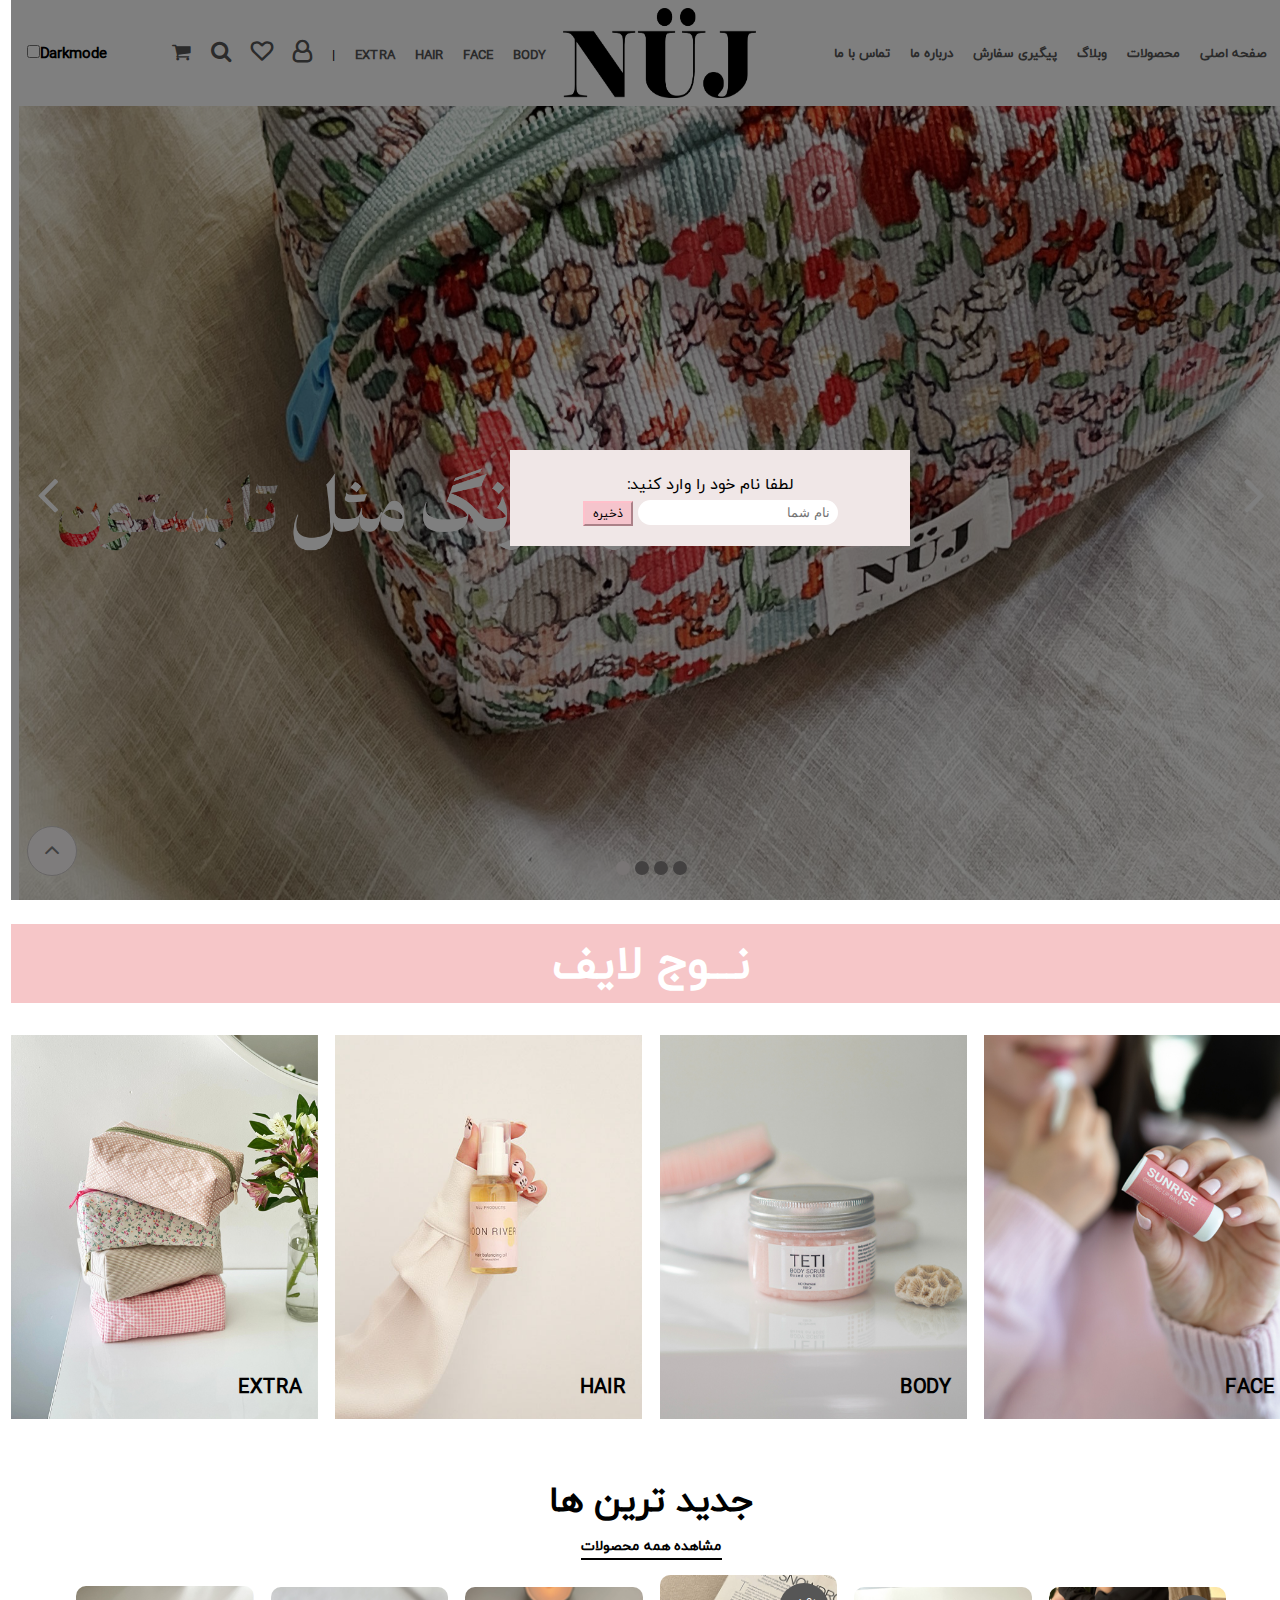
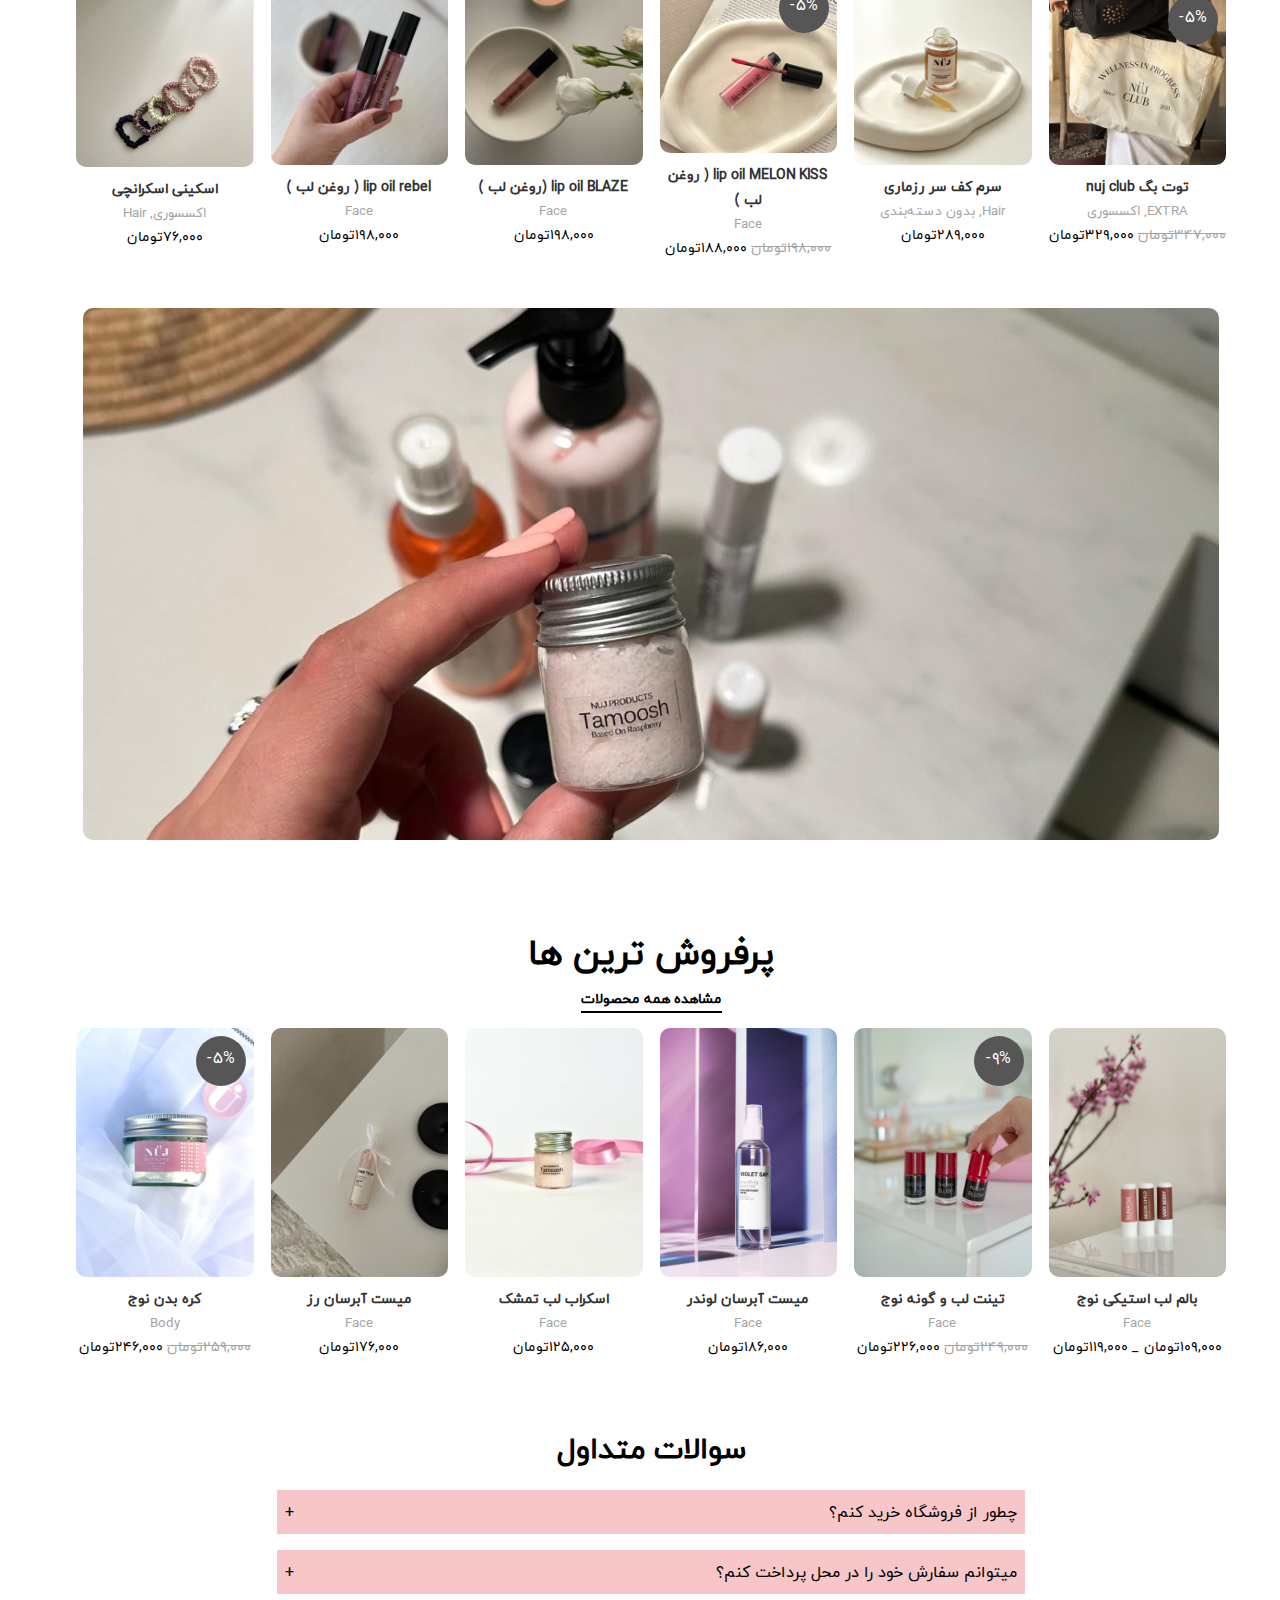
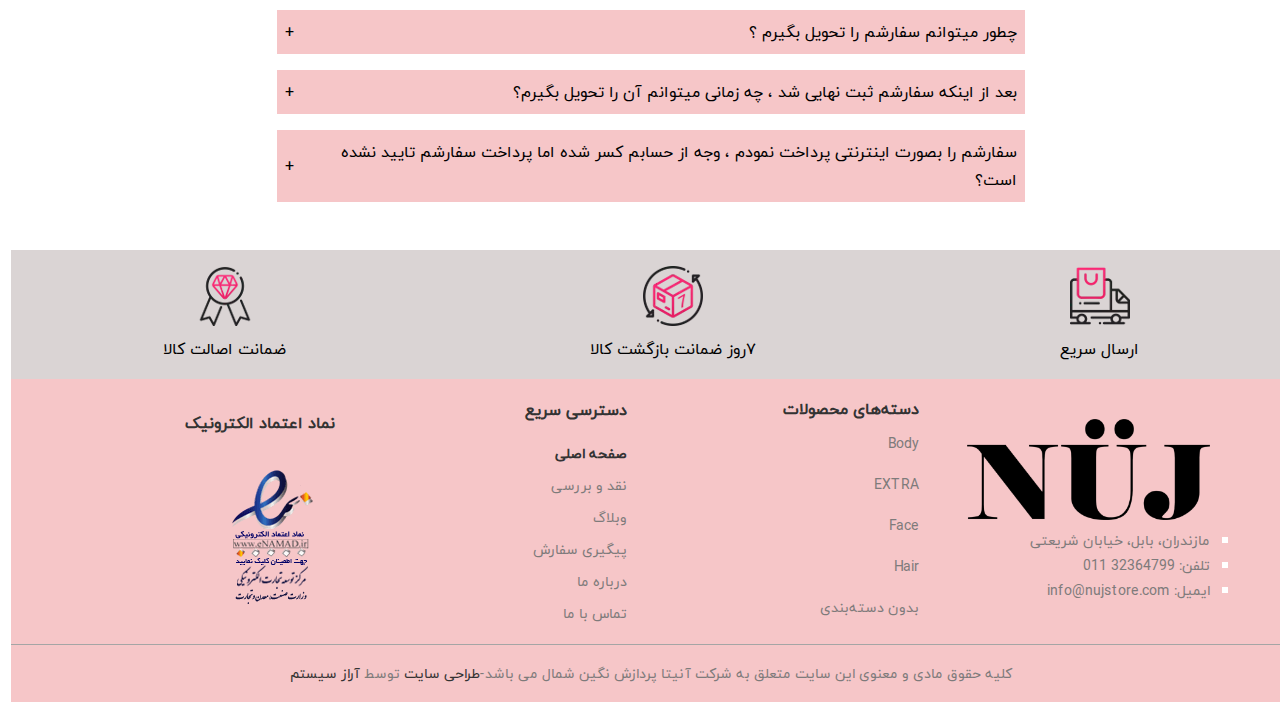
<file: index.html>
<!DOCTYPE html>
<html lang="fa">
<head>
    <meta charset="UTF-8">
    <meta author="Faeze Firoozi">
    <meta http-equiv="X-UA-Compatible" content="IE=edge">
    <meta name="viewport" content="width=device-width, initial-scale=1.0">
    <title>nujstore project</title>
    <link rel="stylesheet" href="https://cdnjs.cloudflare.com/ajax/libs/font-awesome/4.7.0/css/font-awesome.min.css">
    <link rel="stylesheet" href="css/style.css">
</head>
<body>
    <div class="container">
        <!-- header -->
      <header>
        <div class="menu" id="#top">
            <nav>
                <ul>
                    <li><a href="#">صفحه اصلی</a></li>
                    <li><a href="search.html" target="_blank">محصولات</a></li>
                    <li><a href="#">وبلاگ</a></li>
                    <li><a href="#">پیگیری سفارش</a></li>
                    <li><a href="#">درباره ما</a></li>
                    <li><a href="#">تماس با ما</a></li>
                    <li><a href="#"><i class="fa fa-reorder"></i></a></li>
                    <li><a href="#" id="tablet-menu">منو</a></li>
                    <li><a href="#" id="tablet-search"><i class="fa fa-search"></i></a></li>
                </ul>
            </nav>

            <img src="images/nuj-logo.png">

            <div class="categories">
                <nav>
                    <ul>
                        <li><a href="#">BODY</a></li>
                        <li><a href="#">FACE</a></li>
                        <li><a href="#">HAIR</a></li>
                        <li><a href="#">EXTRA</a></li>
                        <li>|</li>
                        <li><a href="#"><i class="fa fa-user-o"></i></a></li>
                        <li><a href="#"><i  id="heart" class="fa fa-heart-o"></i></a></li>
                        <li><a href="#"><i class="fa fa-search"></i></a></li>
                        <li><a href="#"><i id="shopping-list"class="fa fa-shopping-cart"></i></a></li>
                        
                        
                    </ul>
                </nav>    
            </div>
            
            <span id="dark-light-mode">Darkmode<input type="checkbox" id="Darkmode"></span>
        </div>
        
       

        <div id="shopping-cart">
            <table id="cart-content">
                <thead>
                    <tr>
                        <th>تصویر</th>
                        <th>نام کالا</th>
                        <th>قیمت</th>
                        <th></th>
                    </tr>
                </thead>
                <tbody></tbody>
            </table>

            <a href="#" id="clear-cart">پاک کردن</a>
        </div>
                <!--slider-->
        <div class="slider-container">

            <div class="slides">
                <div class="slider-image">
                 <img src="images/1-banner.jpg">
                </div> 
                <div class="slider-caption">
                 <img src="images/1-564565.png" id="fourth-slidetext">
                </div>
             </div>

             <div class="slides">
                <div class="slider-image">
                 <img src="images/slider 3 new.PNG">
                </div> 
                <div class="slider-caption">
                 <img src="images/2-55555.png" id="third-slidetext">
                </div>
             </div>

             <div class="slides">
                <div class="slider-image">
                 <img src="images/slider22.PNG">
                </div> 
                <div class="slider-caption">
                 <img src="images/1-3333.png" id="second-slidetext">
                </div>
             </div>

            <div class="slides">
               <div class="slider-image">
                <img src="images/1-IMG_9390 copy-scaled.jpg">
               </div> 
               <div class="slider-caption">
                <img src="images/1-zzzz.png" id="first-slidetext">
               </div>
            </div>

             <button class="previous" onclick="plusIndex(+1)"><i class="fa fa-angle-left"></i></button>
             <button class="next" onclick="plusIndex(-1)"><i class="fa fa-angle-right"></i></button>

             <div class="slider-bullets">
                <span class="dots" onclick="currentSlide(1)"></span>
                <span class="dots" onclick="currentSlide(2)"></span>
                <span class="dots" onclick="currentSlide(3)"></span>
                <span class="dots" onclick="currentSlide(4)" ></span>

             </div>
             <!-- slider -->
        </div>
      </header>
      <!-- header -->

        
      <!-- Popup message -->
      <div id="overlay1"></div>
      <div id="namePopup">
        <div class="popup-design">
          <p id="popupMessage">لطفا نام خود را وارد کنید:</p>
          <input type="text" id="userName" placeholder="نام شما">
          <button onclick="submitName()" id="submit-btn">ذخیره</button>
        </div>
      </div>
      <!-- Popup message -->


      <!-- MAIN -->
      <main>

        <div id="brandName">
            <h4>نـــوج لایف</h4>
        </div>

        <!-- first-section -->
        <section class="first-banner">
            <div class="product">
                <img src="images/face.jpg">
                <span>FACE</span>
                <a class="product-count">۱۱ محصول</a>
            </div>

            <div class="product">
                <img src="images/boody.jpg">
                <span>BODY</span>
                <a class="product-count">۷ محصول</a>
            </div>

            <div class="product">
                <img src="images/hair.jpg">
                <span>HAIR</span>
                <a class="product-count">۵ محصول</a>
            </div>

            <div class="product">
                <img src="images/extra.jpg">
                <span>EXTRA</span>
                <a class="product-count">۳ محصول</a>
            </div>
        </section>

        <!-- second-section -->
        <section class="second-banner">
            <h4>جدید ترین ها</h4>
            <span class="all-products">مشاهده همه محصولات</span>

            <div id="new-products">
                <div class="product-container">
                    <div class="product-img">
                        <img src="images/product1.jpg" alt="image 1" data-hover="images/hover1.jpg">
                        <span class="onsale">۵%-</span>
                        <div class="overlay">
                            <div class="icons">
                                <a href="#"><i class="fa fa-search"></i></a>
                                <a href="#"><i class="fa fa-heart-o"></i></a>
                            </div>
                            <div data-id="1" class="add-to-cart">افزودن به سبد خرید</div>
                        </div>
                    </div>
                    <h3 class="product-title">توت بگ nuj club</h3>
                    <div class="product-cat">
                        <a>EXTRA,</a>
                        <a> اکسسوری</a>
                    </div>
                    <div class="price">
                        <span class="current-price">۳۴۷,۰۰۰<a>تومان</a></span>
                        <span class="onsale-price cost">۳۲۹,۰۰۰تومان</span>
                    </div>
                </div>

                <div class="product-container">
                    <div class="product-img">
                        <img src="images/product2.jpeg" alt="image 2" data-hover="images/product2.jpeg">
                        <div class="overlay">
                            <div class="icons">
                                <a href="#"><i class="fa fa-search"></i></a>
                                <a href="#"><i class="fa fa-heart-o"></i></a>
                            </div>
                            <div class="add-to-cart" data-id="2">افزودن به سبد خرید</div>
                        </div>
                    </div>
                    <h3  class="product-title">سرم کف سر رزماری </h3>
                    <div class="product-cat">
                        <a>Hair,</a>
                        <a> بدون دسته‌بندی</a>
                    </div>
                    <div class="price">
                        <span class="cost">۲۸۹,۰۰۰تومان</span>
                    </div>
                </div>

                <div class="product-container">
                    <div class="product-img">
                        <img src="images/lipgloss1.jpeg" alt="image 3" data-hover="images/hover3.jpeg">
                        <span class="onsale">۵%-</span>
                        <div class="overlay">
                            <div class="icons">
                                <a href="#"><i class="fa fa-search"></i></a>
                                <a href="#"><i class="fa fa-heart-o"></i></a>
                            </div>
                            <div class="add-to-cart" data-id="3">افزودن به سبد خرید</div>
                        </div>
                    </div>
                    <h3 class="product-title">lip oil MELON KISS ( روغن لب )</h3>
                    <div class="product-cat">
                        <a>Face</a>
                    </div>
                    <div class="price">
                        <span class="current-price">۱۹۸,۰۰۰تومان</span>
                        <span class="onsale-price cost">۱۸۸,۰۰۰تومان</span>
                    </div>
                </div>

                <div class="product-container">
                    <div class="product-img">
                        <img src="images/lipgloss2.jpg" alt="image 4" data-hover="images/hover4.jpg">
                        <div class="overlay">
                            <div class="icons">
                                <a href="#"><i class="fa fa-search"></i></a>
                                <a href="#"><i class="fa fa-heart-o"></i></a>
                            </div>
                            <div class="add-to-cart" data-id="4">افزودن به سبد خرید</div>
                        </div>
                    </div>
                    <h3 class="product-title">lip oil BLAZE (روغن لب )</h3>
                    <div class="product-cat">
                        <a>Face</a>
                    </div>
                    <div class="price">
                        <span class="cost">۱۹۸,۰۰۰تومان</span>
                    </div>
                </div>

                <div class="product-container">
                    <div class="product-img">
                        <img src="images/lipgloss3.jpeg" alt="image 5" data-hover="images/hover5.jpg">
                        <div class="overlay">
                            <div class="icons">
                                <a href="#"><i class="fa fa-search"></i></a>
                                <a href="#"><i class="fa fa-heart-o"></i></a>
                            </div>
                            <div class="add-to-cart" data-id="5">افزودن به سبد خرید</div>
                        </div>
                    </div>
                    <h3 class="product-title">lip oil rebel ( روغن لب )</h3>
                    <div class="product-cat">
                        <a>Face</a>
                    </div>
                    <div class="price">
                        <span class="cost">۱۹۸,۰۰۰تومان</span>
                    </div>
                </div>

                <div class="product-container">
                    <div class="product-img">
                        <img src="images/kesh1.PNG" alt="image 6" data-hover="images/kesh1.PNG">
                        <div class="overlay">
                            <div class="icons">
                                <a href="#"><i class="fa fa-search"></i></a>
                                <a href="#"><i class="fa fa-heart-o"></i></a>
                            </div>
                            <div class="add-to-cart" data-id="6">افزودن به سبد خرید</div>
                        </div>
                    </div>
                    <h3 class="product-title">اسکینی اسکرانچی</h3>
                    <div class="product-cat">
                        <a>اکسسوری,</a>
                        <a>Hair</a>
                    </div>
                    <div class="price">
                        <span class="cost">۷۶,۰۰۰تومان</span>
                    </div>
                </div>

            </div>

        </section>

        <!-- third-section -->

        <section class="third-banner">
            <div class="background-image">
                <img src="images/banner34-1536x720.jpg">
            </div>
        </section>

        <!-- fourth-section -->
        <section class="fourth-banner">
            <h4>پرفروش ترین ها</h4>
            <span class="all-products">مشاهده همه محصولات</span>

            <div id="top-sellers">
                <div class="product-container">
                    <div class="product-img">
                        <img src="images/product7.jpeg" data-hover="images/product7-hover1.jpeg">
                        <div class="overlay">
                            <div class="icons">
                                <a href="#"><i class="fa fa-search"></i></a>
                                <a href="#"><i class="fa fa-heart-o"></i></a>
                            </div>
                            <div class="add-to-cart" data-id="7">افزودن به سبد خرید</div>
                        </div>
                    </div>
                    <h3 class="product-title">بالم لب استیکی نوج</h3>
                    <div class="product-cat">
                        <a>Face</a>
                    </div>
                    <div class="price">
                        <span class="cost">۱۰۹,۰۰۰تومان _ ۱۱۹,۰۰۰تومان</span>
                    </div>
                </div>

                <div class="product-container">
                    <div class="product-img">
                        <img src="images/product8.jpg" data-hover="images/product8-hover.jpeg">
                        <span class="onsale">۹%-</span>
                        <div class="overlay">
                            <div class="icons">
                                <a href="#"><i class="fa fa-search"></i></a>
                                <a href="#"><i class="fa fa-heart-o"></i></a>
                            </div>
                            <div class="add-to-cart" data-id="8">افزودن به سبد خرید</div>
                        </div>
                    </div>
                    <h3 class="product-title">تينت لب و گونه نوج</h3>
                    <div class="product-cat">
                        <a>Face</a>
                    </div>
                    <div class="price">
                        <span class="current-price">۲۴۹,۰۰۰تومان</span>
                        <span class="onsale-price cost">۲۲۶,۰۰۰تومان</span>
                    </div>
                </div>

                <div class="product-container">
                    <div class="product-img">
                        <img src="images/product9.jpg" data-hover="images/product9-hover.jpg">
                        <div class="overlay">
                            <div class="icons">
                                <a href="#"><i class="fa fa-search"></i></a>
                                <a href="#"><i class="fa fa-heart-o"></i></a>
                            </div>
                            <div class="add-to-cart" data-id="9">افزودن به سبد خرید</div>
                        </div>
                    </div>
                    <h3 class="product-title">میست آبرسان لوندر</h3>
                    <div class="product-cat">
                        <a>Face</a>
                    </div>
                    <div class="price">
                        <span class="cost">۱۸۶,۰۰۰تومان</span>
                    </div>
                </div>

                <div class="product-container">
                    <div class="product-img">
                        <img src="images/product10.jpeg" data-hover="images/product10-hover1.jpg">
                        <div class="overlay">
                            <div class="icons">
                                <a href="#"><i class="fa fa-search"></i></a>
                                <a href="#"><i class="fa fa-heart-o"></i></a>
                            </div>
                            <div class="add-to-cart" data-id="10">افزودن به سبد خرید</div>
                        </div>
                    </div>
                    <h3 class="product-title">اسکراب لب تمشک</h3>
                    <div class="product-cat">
                        <a>Face</a>
                    </div>
                    <div class="price">
                        <span class="cost">۱۲۵,۰۰۰تومان</span>
                    </div>
                </div>

                <div class="product-container">
                    <div class="product-img">
                        <img src="images/product11.jpg" data-hover="images/product11-h.jpeg">
                        <div class="overlay">
                            <div class="icons">
                                <a href="#"><i class="fa fa-search"></i></a>
                                <a href="#"><i class="fa fa-heart-o"></i></a>
                            </div>
                            <div class="add-to-cart" data-id="11">افزودن به سبد خرید</div>
                        </div>
                    </div>
                    <h3 class="product-title">میست آبرسان رز</h3>
                    <div class="product-cat">
                        <a>Face</a>
                    </div>
                    <div class="price">
                        <span class="cost">۱۷۶,۰۰۰تومان</span>
                    </div>
                </div>

                <div class="product-container">
                    <div class="product-img">
                        <img src="images/product12.jpeg" data-hover="images/product12-hover.jpg">
                        <span class="onsale">۵%-</span>
                        <div class="overlay">
                            <div class="icons">
                                <a href="#"><i class="fa fa-search"></i></a>
                                <a href="#"><i class="fa fa-heart-o"></i></a>
                            </div>
                            <div class="add-to-cart" data-id="12">افزودن به سبد خرید</div>
                        </div>
                    </div>
                    <h3 class="product-title">کره بدن نوج</h3>
                    <div class="product-cat">
                        <a>Body</a>
                    </div>
                    <div class="price">
                        <span class="current-price">۲۵۹,۰۰۰تومان</span>
                        <span class="onsale-price cost">۲۴۶,۰۰۰تومان</span>
                    </div>
                </div>
            </div>
        </section>

        <!-- fifth-section -->

        <section class="questions-container">
            <p id="all-questions">سوالات متداول</p>
            <div class="common-questions">
                <p>چطور از فروشگاه خرید کنم؟</p>
                <span class="change-icon">+</span>
            </div>
            <div class="answers">بعد از انتخاب ، کالاهای مدنظر خود را به سبد خرید اضافه کنید .در انتها وارد حساب کاربری خود شوید و از بالای صفحه سمت چپ گزینه سبد خرید را زده و حالا پرداخت نمایید.</div>
            
            <div class="common-questions">
                <p>میتوانم سفارش خود را در محل پرداخت کنم؟</p>
                <span class="change-icon">+</span>
            </div>
            <div class="answers">خیر ، پرداخت فقط از سایت نوج استور صورت می گیرد .</div>

            <div class="common-questions">
                <p>چطور میتوانم سفارشم را تحویل بگیرم ؟</p>
                <span class="change-icon">+</span>
            </div>
            <div class="answers">پیک : اگر شما در یکی از شهرهای مازندران هستید ، سفارش شما با پیک های  نوج استور تحویل شما میشود.<br>
            پست: در صورتی که آدرس شما در محدوده نوج استور نیست ، سفارش شما با پست پیشتاز و توسط تیپاکس تحویل شما میشود.</div>

            <div class="common-questions">
                <p>بعد از اینکه سفارشم ثبت نهایی شد ، چه زمانی میتوانم آن را تحویل بگیرم؟</p>
                <span class="change-icon">+</span>
            </div>
            <div class="answers">در صورتی که دریکی از شهرهای پیک هستید ، یک یا دو روز بعد خرید و در غیر اینصورت سفارش شما از طریق پست و تیپاکس و باربری طی 4 روز کاری تحویل شما میشود.</div>

            <div class="common-questions">
                <p>سفارشم را بصورت اینترنتی پرداخت نمودم ، وجه از حسابم کسر شده اما پرداخت سفارشم تایید نشده است؟</p>
                <span class="change-icon">+</span>
            </div>
            <div class="answers">ممکن است بدلیل اختلال در درگاه بانکی انتقال وجه به بانک ناقص باشد – در اینصورت وجه بصورت خودکار طی 72 ساعت کاری مجدد بحساب شما برمیگردد.تاکید می شود، در این مورد نیازی به تماس با پشتیبانی ندارید.</div>

        </section>

        <!-- sixth-section -->

        <section class="delivery-container">
            <div>
                <img src="images/delivery60.webp">
                <p>ارسال سریع</p>
            </div>
            <div>
                <img src="images/return60.webp">
                <p>۷روز ضمانت بازگشت کالا</p>
            </div>
            <div>
                <img src="images/guarantee60.webp">
                <p>ضمانت اصالت کالا</p>
            </div>
        </section>
      </main>
      <!-- MAIN -->

      <!-- FOOTER -->

      <footer>
        <aside class="website-info">
            <div class="info-1">
                <img src="images/nuj-footer.png">
                <ul>
                    <li><a href="#">مازندران، بابل، خیابان شریعتی</a></li>
                    <li><a href="#">
                        تلفن: 32364799 011
                        </a></li>
                    <li><a href="#">
                        ایمیل: info@nujstore.com
                        </a></li>
                </ul>
            </div>

            <div class="info-2">
                <h5>دسته‌های محصولات</h5>
                <p>Body</p>
                <p>EXTRA</p>
                <p>Face</p>
                <p>Hair</p>
                <p>بدون دسته‌بندی</p>
            </div>

            <div class="info-3">
                <h5>دسترسی سریع</h5>
                <ul>
                    <li><a href="#" id="main-page">صفحه اصلی</a></li>
                    <li><a href="#">نقد و بررسی</a></li>
                    <li><a href="#">وبلاگ</a></li>
                    <li><a href="#">پیگیری سفارش</a></li>
                    <li><a href="#">درباره ما</a></li>
                    <li><a href="#">تماس با ما</a></li>
                </ul>
            </div>

            <div class="info-4">
                <h5>نماد اعتماد الکترونیک</h5>
                <img src="images/electronic.png">
            </div>
        </aside>
        <div class="webdesigner-info">
        <p>کلیه حقوق مادی و معنوی این سایت متعلق به شرکت آنیتا پردازش نگین شمال می باشد-<span>طراحی سایت</span> توسط <span> آراز سیستم</span></p>
        </div>
        <a href="#top" id="up-button"><i class="fa fa-angle-up"></i></a>
      </footer>
    </div>

    <script src="https://code.jquery.com/jquery-3.3.1.min.js"></script>
    <script src="js/script.js"></script>
</body>
</html>
</file>
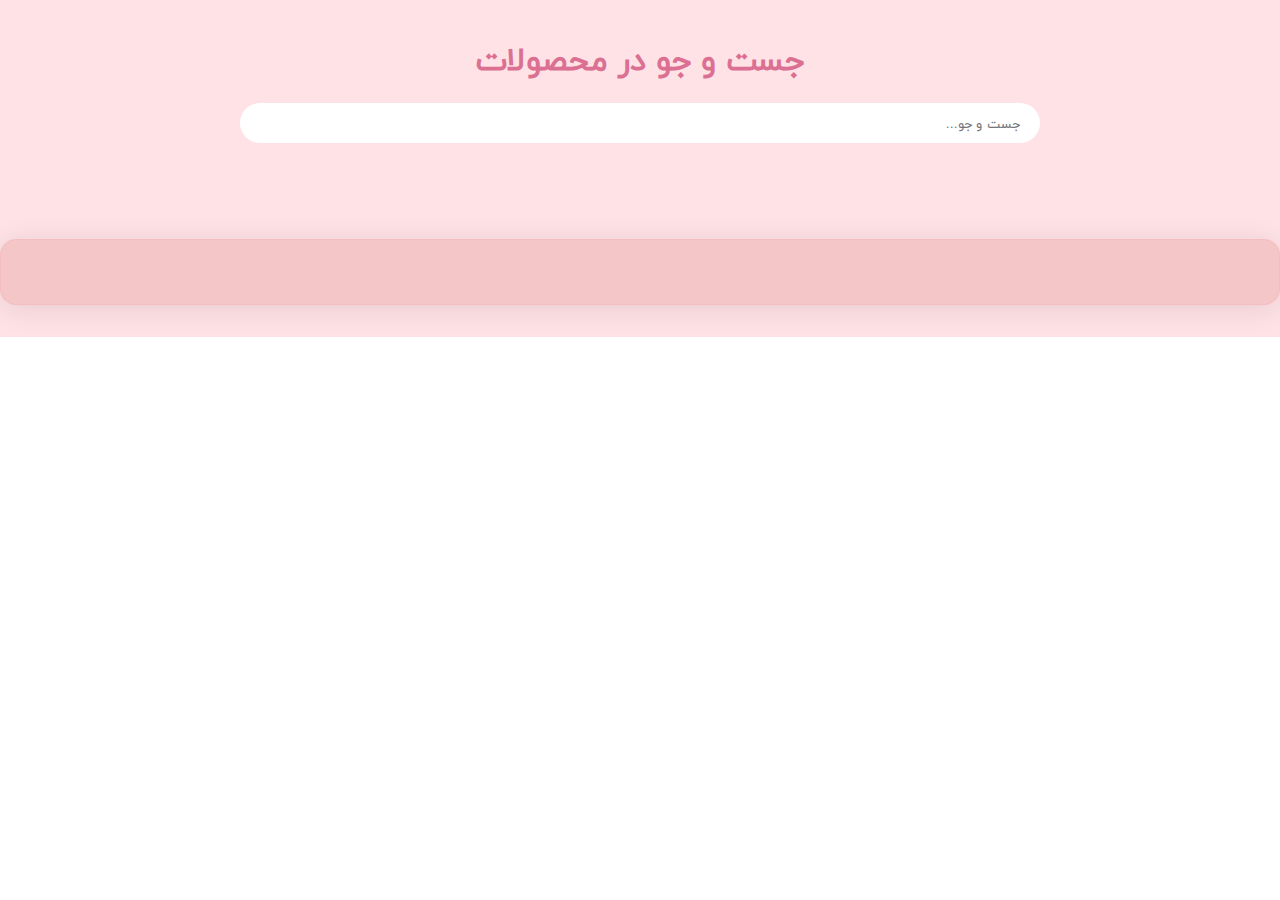
<file: search.html>
<!DOCTYPE html>
<html lang="en">

<head>
    <meta charset="UTF-8">
    <meta name="viewport" content="width=device-width, initial-scale=1.0">
    <title>all products</title>
    <style>
        * {
            padding: 0;
            margin: 0;
            box-sizing: border-box;
        }

        @font-face {
            font-family: "iranyekan";
            src: url("fonts/Qs_Iranyekan.ttf");
        }

        body {
            direction: rtl;
        }

        .search-container {
            width: 100%;
            background-color: rgb(255, 226, 230);
            text-align: center;
            padding: 2rem 0;
            font-family: "iranyekan";
        }
        .search-container h1{
            color:palevioletred;
            
        }

        .search-container #search-input {
            width: 800px;
            height: 40px;
            padding: 0 20px;
            border-radius: 20px;
            margin-top: 1rem;
            font-family: "iranyekan";
            outline-color: pink;
            border-style: none;
        }

        .search-container #result {
            margin-top: 6rem;
            padding: 2rem 3rem;
            display: grid;
            grid-template-columns: 1fr 1fr 1fr;
            gap: 2rem;
            border: 1px solid gray;
            /* From https://css.glass */
            background: rgba(235, 171, 171, 0.51);
            border-radius: 16px;
            box-shadow: 0 4px 30px rgba(0, 0, 0, 0.1);
            backdrop-filter: blur(8.3px);
            -webkit-backdrop-filter: blur(8.3px);
            border: 1px solid rgba(235, 171, 171, 0.3);
            cursor: pointer;
        }

        .search-container .product {
            display: flex;
            flex-direction: column;
            justify-content: space-evenly;
            align-items: center;
            border: 1px solid gray;
            padding: 1rem 2rem;
            gap:1rem;
            /* From https://css.glass */
            background: rgba(255, 255, 255, 0.27);
            border-radius: 16px;
            box-shadow: 0 4px 30px rgba(0, 0, 0, 0.1);
            backdrop-filter: blur(7.5px);
            -webkit-backdrop-filter: blur(7.5px);
            border: 1px solid rgba(255, 255, 255, 0.2);
            color:rgb(92, 88, 88);
        }
        /* .search-container .product:hover{
        
           background-image: linear-gradient(-20deg, #ddd6f3 0%, #faaca8 100%, #faaca8 100%);
        } */


        .product-image {
            width: 150px;
        }
        .product-image:hover{
            transform: scale(115%);
            
        }

        .product h2 {
            font-size: 16px;
        }
       
        .product p{
            font-size: 13px;
            font-weight: bold;
        }
        .product p:hover,
        .product h2:hover{
            color:rgb(236, 54, 130);
            transform:scale(120%)
        }
      
    </style>
</head>

<body>
    <div class="search-container">
        <h1>جست و جو در محصولات</h1>
        <input type="text" id="search-input" placeholder="جست و جو...">
        <div id="result"></div>
    </div>


    <script src="https://code.jquery.com/jquery-3.3.1.min.js"></script>
    <script>
        $(document).ready(function () {
            let output="";

            $.getJSON("data.json",function(data){
                $.each(data,function(key,value){
                    output += `
                           <div class="product">
                            <img src="${val.image}" alt="${val.productname}" class="product-image" />
                            <h2>${val.productname}</h2>
                            <p>دسته بندی:${val.category}</p>
                             <p>قیمت:${val.price}</p>
                            </div>
                             `
                })
                $("#result").html(output);
            });

            $("#search-input").keyup(function(){

                let searchField = $("#search-input").val()
                 let myExp = new RegExp(searchField, "i")    //read data.json
                 let output = ""

                 $.getJSON("data.json", function (data) { //store those things that you read in data

                     $.each(data, function (key, val) {   //search on each object
                         if (val.productname.search(myExp) != -1) { //when you search and find at least one thing
                            output += `
                           <div class="product">
                             <img src="${val.image}" alt="${val.productname}" class="product-image" />
                             <h2>${val.productname}</h2>
                             <p>دسته بندی:${val.category}</p>
                             <p>قیمت:${val.price}</p>
                             </div>
                           `
                         }
                     });
                     $("#result").html(output);
                 })
             })
            });



            // $("#search-input").keyup(function () {
            //     let searchField = $("#search-input").val()
            //     let myExp = new RegExp(searchField, "i")    //read data.json
            //     let output = ""

            //     $.getJSON("data.json", function (data) { //store those things that you read in data

            //         $.each(data, function (key, val) {   //search on each object
            //             if (val.productname.search(myExp) != -1) { //when you search and find at least one thing
            //                 output += `
            //               <div class="product">
            //                 <img src="${val.image}" alt="${val.productname}" class="product-image" />
            //                 <h2>${val.productname}</h2>
            //                 <p>دسته بندی:${val.category}</p>
            //                 <p>قیمت:${val.price}</p>
            //                 </div>
            //               `
            //             }
            //         });
            //         $("#result").html(output);
            //     })
            // })
        

    </script>
</body>

</html>
</file>
<file: css/style.css>
* {
    padding: 0;
    margin: 0;
    box-sizing: border-box;
}

@font-face {
    font-family: iranyekan;
    src: url(../fonts/Qs_Iranyekan.ttf);
}

.container {
    width: 100%;
    font-family: "iranyekan";

}

body {
    direction: rtl;
}

/******************welcome message popup*****************/
.container #namePopup{
    display: none;
    position: fixed;
    top:50%;
    left:39%;
    padding:20px;
    width:400px;
    background-color: #f0e7e7;
    z-index: 100;
}
.container #namePopup .popup-design{
    text-align: center;
}
.container #namePopup .popup-design #userName{
    width:200px;
    height: 25px;
    padding: 5px 8px;
    border: none;
    border-radius: 20px;
}
.container #namePopup .popup-design #submit-btn{
    width:50px;
    padding: 0 5px;
    font-family: "iranyekan";
    font-size: 12px;
    /* font-weight: bold; */
    background-color: rgb(245, 196, 204);
    border-color: pink;
    cursor: pointer;
    
}

.container #overlay1{
    display: none;
    position: fixed;
    top: 0;
    left: 0;
    height: 100%;
    width: 100%;
    background-color: rgba(0,0,0,0.5);
    z-index: 99;
}

/************************************HEADER*******************************/
.container header {
    width: 100%;
    position: relative;
}

.container header .menu {
    width: 100%;
    display: flex;
    justify-content: space-between;
    align-items: center;
    font-size: 13px;
    padding: 0.5rem 1rem 0.5rem 1rem;
    position: fixed;
    top: 0;
    z-index: 2;
    background: white;
}

.container header .menu img {
    width: 193.156px;
    height: 90px;
}

.container header .menu .categories {
    width: 35%;
}

.container header .menu ul li {
    display: inline-block;
    padding: 0 0.5rem;
}

.container header .menu nav ul .fa-reorder,
.container header .menu nav ul #tablet-menu,
.container header .menu nav ul #tablet-search {
    display: none;
}

.container header .menu ul li a {
    text-decoration: none;
    color: #565656;
    font-weight: 600;
}

.container header .menu .fa-user-o,
.container header .menu .fa-heart-o,
.container header .menu .fa-search,
.container header .menu .fa-shopping-cart {
    font-size: 22px;
}

.container header .menu .fa-user-o,
.container header .menu .fa-heart-o {
    font-weight: bold;
}

.container header .menu ul li a:hover,
.container header .menu #dark-light-mode:hover {
    border-bottom: 2px solid orange;

}

/***************darkmode***********/

.container header .menu #dark-light-mode {
    font-size: 15px;
    font-weight: 600;
}

.dark-mode {
    /* background-color: rgb(112, 111, 111); */
    background-image: radial-gradient(circle, #999397, #797578, #5b585b, #3e3c3f, #242325);
    /* color:white; */
}

/*********favorite-list via shopping-cart*************/
/* .container header #favorite-list {
    width: 300px;
    background-color: #f0e7e7;
    padding: 10px;
    position: absolute;
    z-index: 2;
    top: 4.5rem;
    left: 15vw;
    text-align: center;
    display: none;

} */

.container header #shopping-cart {
    width: 400px;
    background-color: #f0e7e7;
    padding: 10px;
    position: absolute;
    z-index: 2;
    top: 4.5rem;
    left: 4vw;
    text-align: center;
    display: none;
}

.container header #favorite-list #list-content,
.container header #shopping-cart #cart-content {
    width: 100%;
    font-size: 12px;

}

.container header #shopping-cart #cart-content th {
    border-bottom: 1px solid coral;
    /* padding-top: 10px; */
}

.container header #favorite-list #clear-list,
.container header #shopping-cart #clear-cart {
    width: 25px;
    border: 1px solid rgb(243, 240, 240);
    text-decoration: none;
    font-weight: bold;
    background-color: coral;
    color: white;
    padding: 5px;
    font-size: 10px;
}

.container .remove {
    background-color: red;
    padding: 3px 10px;
    color: white;
    text-decoration: none;
    font-weight: bold;
    border-radius: 100%;
}

/******************************************header-slider***************************************/

.container header .slider-container {
    width: 100%;
    /* position: relative; */


}

.container header .slider-container .slides {
    width: 100%;
    position: relative;
    padding: 0 0.5rem;
    height: 100vh;

}

.container header .slider-container .slides .slider-image {
    width: 100%;
    height: 100%;
}

.container header .slider-container .slides .slider-image img {
    width: 100%;
    height: 100%;

}

.container header .slider-container .slides:nth-child(4) .slider-caption {
    top: 14rem;
    right: 50%;
}

.container header .slider-container .slides .slider-caption {
    /* width:100%; */
    position: absolute;

}

.container header .slider-container .slides .slider-caption #first-slidetext {
    width: 651px;

}

.container header .slider-container .slides .slider-caption #second-slidetext {
    width: 480px;

}

.container header .slider-container .slides:nth-child(3) .slider-caption {
    top: 0;
    right: 7rem;
}

.container header .slider-container .slides .slider-caption #third-slidetext {
    width: 700px;
    height: 700px;
}

.container header .slider-container .slides:nth-child(2) .slider-caption {
    top: 0;
    left: 10rem;
}

.container header .slider-container .slides .slider-caption #fourth-slidetext {
    width: 646px;
    height: 646px;
}

.container header .slider-container .slides:nth-child(1) .slider-caption {
    top: 1rem;
}

/*************slider buttons-dots************/

.container header .slider-container .previous,
.container header .slider-container .next {
    position: absolute;
    top: 50%;
    font-weight: bolder;
    font-size: 60px;
    padding: 10px;
    background-color: transparent;
    color: white;
    border: none;
    cursor: pointer;
}

.container header .slider-container .next {
    right: 1rem;
}

.container header .slider-container .previous {
    left: 1rem;
}

.container header .slider-container .previous:hover,
.container header .slider-container .next:hover {
    background-color: rgb(206, 205, 205);
}

.container header .slider-container .slider-bullets {
    width: 100%;
    position: absolute;
    bottom: 1rem;
}

.container header .slider-container .slider-bullets .dots {
    display: inline-block;
    width: 14px;
    height: 14px;
    border-radius: 50%;
    background-color: rgb(134, 131, 131);
    cursor: pointer;
}

.container header .slider-container .slider-bullets {
    text-align: center;
}

.container header .slider-container .slider-bullets .active {
    background-color: rgb(243, 234, 234);

}

/**************************************MAIN*************************************************/
.container main {
    width: 100%;
}

.container main #brandName {
    width: 100%;
    display: flex;
    align-items: center;
    justify-content: center;
    background-color: rgba(245, 192, 195, 0.911);
    color: white;
    margin-top: 1.5rem;
}

.container main #brandName h4 {
    font-size: 46px;
    font-weight: 700;
}

/**********************************first-banner***************************/

.container main .first-banner {
    width: 100%;
    display: flex;
    justify-content: space-between;
    align-items: center;
    margin-top: 2rem;
    gap: 0.5rem;
    overflow: hidden;
}

.container main .first-banner .product {
    width: 24%;
    overflow: hidden;
    position: relative;
    cursor: pointer;

}

.container main .first-banner .product img {
    width: 100%;
}

.container main .first-banner .product :hover {
    transform: scale(110%);
    transition: 0.5s all ease-in-out;

}

.container main .first-banner .product:hover span {
    bottom: 2rem;
}

.container main .first-banner .product span {
    position: absolute;
    bottom: 1.5rem;
    right: 1rem;
    font-size: 20px;
    font-weight: 600;
    margin-top: 10px;
}

.container main .first-banner div .product-count {
    display: none;
    position: absolute;
    bottom: 0.1rem;
    right: 0.8rem;
    padding: 5px;
    font-size: 15px;
    font-weight: 500;
    transition: 1s all ease-in-out;


}

/**************************second-banner and fourth-banner*************************/
.container main .second-banner,
.container main .fourth-banner {
    width: 100%;
    text-align: center;
    padding: 2.5rem 3rem 1rem 3rem;
}

.container main .second-banner h4,
.container main .fourth-banner h4 {
    font-size: 36px;
}

.container main .second-banner span.all-products,
.container main .fourth-banner span.all-products {
    border-bottom: 2px solid black;
    font-size: 14px;
    font-weight: 600;
    cursor: pointer;
}

.container main .second-banner span.all-products:hover,
.container main .fourth-banner span.all-products:hover {
    color: gray;
    border-bottom: 2px solid gray;
}

.container main .second-banner #new-products,
.container main .fourth-banner #top-sellers {
    width: 100%;
    display: flex;
    justify-content: space-evenly;
    align-items: center;
    padding-top: 1rem;



}

.container main .second-banner #new-products .product-container,
.container main .fourth-banner #top-sellers .product-container {
    width: 15%;
    /* position: relative; */

}

.container main .second-banner #new-products .product-container .product-img,
.container main .fourth-banner #top-sellers .product-container .product-img {
    position: relative;
}

.container main .second-banner #new-products .product-container .product-img img,
.container main .fourth-banner #top-sellers .product-container .product-img img {
    width: 100%;
    border-radius: 10px;
}

.container main .second-banner #new-products .product-container .product-img .onsale,
.container main .fourth-banner #top-sellers .product-container .product-img .onsale {
    width: 50px;
    height: 50px;
    padding: 8px;
    background-color: #565656;
    border-radius: 100%;
    color: white;
    position: absolute;
    right: 0.5rem;
    top: 0.5rem;
    cursor: pointer;
}

.container main .second-banner #new-products .product-container .product-img .overlay,
.container main .fourth-banner #top-sellers .product-container .product-img .overlay {
    opacity: 0;
    transition: opacity 0.5s ease;
    pointer-events: none;
}

.container main .second-banner #new-products .product-container .product-img .overlay .icons,
.container main .fourth-banner #top-sellers .product-container .product-img .overlay .icons {
    display: flex;
    flex-direction: column;
    gap: 10px;
    position: absolute;
    top: 0.5rem;
    left: 1rem;
    background-color: whitesmoke;
    padding: 10px 15px;
    border-radius: 10px;

}

.container main .second-banner #new-products .product-container .product-img .overlay .icons a i,
.container main .fourth-banner #top-sellers .product-container .product-img .overlay .icons a i {
    font-weight: bold;
    color: black;
}

.container main .second-banner #new-products .product-container .product-img .overlay .add-to-cart,
.container main .fourth-banner #top-sellers .product-container .product-img .overlay .add-to-cart {
    position: absolute;
    bottom: 0.5rem;
    padding: 8px 0;
    font-size: 14px;
    color: white;
    font-weight: bold;
    background-color: #9fdaf8;
    width: 100%;
    cursor: pointer;
    border-bottom-left-radius: 10px;
    border-bottom-right-radius: 10px;
}

.container main .second-banner #new-products .product-container h3.product-title,
.container main .fourth-banner #top-sellers .product-container h3.product-title {
    font-size: 14px;
    color: #333333;
}

.container main .second-banner #new-products .product-container h3.product-title:hover,
.container main .fourth-banner #top-sellers .product-container h3.product-title:hover {
    color: #7e7b7b;
}

.container main .second-banner #new-products .product-container .product-cat,
.container main .fourth-banner #top-sellers .product-container .product-cat {
    color: #a5a5a5;
    font-size: 13.3px;

}

.container main .second-banner #new-products .product-container .product-cat a:hover,
.container main .fourth-banner #top-sellers .product-container .product-cat a:hover {
    color: black;
}

.container main .second-banner #new-products .product-container .price,
.container main .fourth-banner #top-sellers .product-container .price {
    color: black;
    font-size: 14px;
}

.container main .second-banner #new-products .product-container .price .current-price,
.container main .fourth-banner #top-sellers .product-container .price .current-price {
    color: #a5a5a5;
    text-decoration: line-through;
}

.container main .second-banner #new-products .product-container .product-img .overlay .add-to-cart .fa-shopping-cart,
.container main .fourth-banner #top-sellers .product-container .product-img .overlay .add-to-cart .fa-shopping-cart {
    color: white;
}

.fa-shopping-cart::before {
    content: "\f07a";
    /*unicode for shopping cart icon in FontAwesome*/
    font-family: "FontAwesome";
    /*assuming we are using FontAwesome*/
    font-size: 20px;
}

/***************************third-banner************************/
.container main .third-banner {
    width: 100%;
}

.container main .third-banner .background-image {
    width: 100%;
    padding: 2rem 4.5rem;
}

.container main .third-banner .background-image img {
    width: 100%;
    border-radius: 10px;
}

/***********************fifth-banner***************************/

.container main .questions-container {
    width: 100%;
    display: flex;
    flex-direction: column;
    justify-content: space-evenly;
    gap: 1rem;
    align-items: center;
    padding: 3rem 1rem;

}

.container main .questions-container #all-questions {
    font-size: 30px;
    font-weight: bold;
}

.container main .questions-container #all-questions:hover {
    color: gray;
}

.container main .questions-container .common-questions {
    width: 60%;
    display: flex;
    justify-content: space-between;
    align-items: center;
    background-color: rgba(245, 192, 195, 0.911);
    padding: 0.5rem;
}

.container main .questions-container .common-questions .change-icon {
    cursor: pointer;
}

.container main .questions-container .common-questions .change-icon:hover {
    color: white;
}

.container main .questions-container .answers {
    width: 60%;
    font-size: 14px;
    /* background-color:rgba(240, 221, 222, 0.911) ; */
    display: none;
}

/******************************sixth section(delivery-container)*****************************/

.container main .delivery-container {
    width: 100%;
    display: flex;
    justify-content: space-around;
    align-items: center;
    background-color: #dad4d4;
    text-align: center;
    padding: 1rem 0;

}

/***********************************footer***********************************************/

.container footer {
    width: 100%;
    /* background-color: #ef493759; */
    background-color: rgba(245, 192, 195, 0.911);
    font-size: 14px;

}

.container footer .website-info {
    width: 100%;
    display: flex;
    justify-content: space-evenly;
    align-items: center;
    padding: 1rem 2rem;
    border-bottom: 1px solid #a5a5a5;
}

.container footer .website-info .info-1,
.container footer .website-info .info-2,
.container footer .website-info .info-3,
.container footer .website-info .info-4 {
    width: 20%;
}

.container footer .website-info .info-1 img {
    width: 100%;
}

.container footer .website-info .info-1 ul li {
    list-style-type: square;
    color: white;
    font-size: 14px;
}

.container footer .website-info .info-1 ul li a,
.container footer .website-info .info-3 ul li a {
    text-decoration: none;
    color: #7e7b7b;
}

.container footer .website-info h5 {
    font-size: 16px;
    color: #333333;
}

.container footer .website-info p {
    color: #7e7b7b;
    padding: 8px 0 8px 5px;
}

.container footer .website-info p:hover {
    color: #333333;
}

.container footer .website-info .info-3 ul {
    padding-top: 10px;
}

.container footer .website-info .info-3 ul li {
    list-style: none;
    padding-top: 7px;

}

.container footer .website-info .info-3 ul li a:hover {
    color: #333333;
}

.container footer .website-info .info-3 ul li #main-page {
    color: #333333;
    font-weight: bold;
}

.container footer .website-info .info-4 h5 {
    padding-bottom: 2rem;

}

.container footer .webdesigner-info {
    width: 100%;
    text-align: center;
    padding: 1rem 0;
    color: #7e7b7b;
}

.container footer .webdesigner-info span {
    color: #333333;
}

/*********************************************footer(up-button)*****************************************/
.container footer #up-button i {
    text-align: center;
    width: 50px;
    height: 50px;
    padding-top: 10px;
    background-color: #fcf8f8;
    font-size: 25px;
    border-radius: 100%;
    border: 1px solid #cfcbcb;
    color: #808080;
}

.container footer #up-button {
    position: fixed;
    bottom: 1.5rem;
    left: 1rem;
}

/*******************************************************RESPONSIVE************************************************/

/***********************************TABLET********************************/
@media(max-width:768px) {

    /*******************************header*****************/

    /* .container header .menu{
        gap:1rem;
    } */

    .container header .menu .categories {
        width: 20%;
    }

    .container header .menu nav ul .fa-reorder,
    .container header .menu nav ul #tablet-menu,
    .container header .menu nav ul #tablet-search {
        display: block;
    }

    .container header .menu nav ul li:nth-child(1),
    .container header .menu nav ul li:nth-child(2),
    .container header .menu nav ul li:nth-child(3),
    .container header .menu nav ul li:nth-child(4),
    .container header .menu nav ul li:nth-child(5),
    .container header .menu nav ul li:nth-child(6) {
        display: none;
    }

    .container header .menu img {
        width: 120px;
        height: 60px;
    }

    .container header .menu .categories nav ul li:nth-child(1),
    .container header .menu .categories nav ul li:nth-child(2),
    .container header .menu .categories nav ul li:nth-child(3),
    .container header .menu .categories nav ul li:nth-child(4),
    .container header .menu .categories nav ul li:nth-child(5),
    .container header .menu .categories nav ul li:nth-child(6),
    .container header .menu .categories nav ul li:nth-child(8) {
        display: none;
    }

    /******************slider******************/

    .container header .slider-container .slides {
        height: 90vh;
    }

    .container header .slider-container .slides .slider-caption #first-slidetext {
        width: 280px;

    }

    .container header .slider-container .slides .slider-caption #second-slidetext {
        width: 250px;
    }

    .container header .slider-container .slides .slider-caption #third-slidetext {
        width: 300px;
        height: 300px;
    }

    .container header .slider-container .slides:nth-child(2) .slider-caption {
        top: 0;
        left: 6rem;
    }

    .container header .slider-container .slides .slider-caption #fourth-slidetext {
        width: 300px;
        height: 300px;
    }

    .container header .slider-container .slides:nth-child(1) .slider-caption{
        top:5rem;
        right:0;
    }
    .container header .slider-container .slides:nth-child(4) .slider-caption {
        top: 16rem;
        right: 40%;
    }

    /**************************************MAIN**************************/
    .container main #brandName h4 {
        font-size: 30px;
        font-weight: 700;
    }

    /********************first-section************/

    .container main .first-banner {
        display: grid;
        grid-template-columns: 1fr 1fr;
    }

    .container main .first-banner .product {
        width: 100%;
        text-align: center;

    }

    .container main .first-banner .product span {
        position: static;
        font-size: 16px;
    }

    .container main .first-banner div .product-count {
        position: static;
        display: block;
        font-size: 14px;
        padding: 3px;
    }

    /****************second-section and fourth-section*****************/
    .container main .second-banner,
    .container main .fourth-banner {
        padding: 2.5rem 1rem 1rem 1rem;
    }

    .container main .second-banner h4,
    .container main .fourth-banner h4 {
        font-size: 22px;
    }

    .container main .second-banner #new-products,
    .container main .fourth-banner #top-sellers {
        display: grid;
        grid-template-columns: 1fr 1fr;
        gap: 0.5rem;
    }

    .container main .second-banner #new-products .product-container,
    .container main .fourth-banner #top-sellers .product-container {
        width: 100%;

    }

    .container main .second-banner #new-products .product-container .product-img .overlay,
    .container main .fourth-banner #top-sellers .product-container .product-img .overlay {
        opacity: 1;
        pointer-events: all;
    }

    /***********************third-section**********************/

    .container main .third-banner .background-image {
        padding: 2rem 1rem;
    }

    /*****************fifth-section*************************/

    .container main .questions-container #all-questions {
        font-size: 22px;
    }

    .container main .questions-container .common-questions {
        font-size: 14px;
        width: 90%;
    }

    .container main .questions-container .answers {
        width: 90%;
        font-size: 12px;
    }

    /*********************sixth-section*************************/
    .container main .delivery-container img {
        width: 40px;
    }

    .container main .delivery-container p {
        font-size: 13px;
    }

    /***************************************footer***********************************/
    .container footer .website-info {
        display: grid;
        grid-template-columns: 1fr 1fr;
        gap: 1rem;
    }

    .container footer .website-info .info-1,
    .container footer .website-info .info-2,
    .container footer .website-info .info-3,
    .container footer .website-info .info-4 {
        width: 100%;
    }

    .container footer .webdesigner-info {
        padding: 1rem;
    }

}

/************************************************MOBILE****************************************/

@media(max-width:480px) {

    /***************************header**********************/

    /***********shopping-card***********/
    .container header #shopping-cart{
        width:290px;
        font-size: 13px;
        top:3rem;
    }

    /*****************menu************/
    .container header .menu {
        padding: 0.3rem;
        font-size: 10px;
    }

    .container header .menu ul li {
        padding: 0.2rem;
    }

    .container header .menu nav ul .fa-reorder,
    .container header .menu nav ul #tablet-menu,
    .container header .menu nav ul #tablet-search {
        font-size: 12px;
    }

    .container header .menu img {
        width: 80px;
        height: 40px;
    }

    .container header .menu #dark-light-mode {
        font-size: 12px;
    }

    /**************slider*****************/
    .container header .slider-container .slides {
        height: 70vh;
    }

    .container header .slider-container .slides .slider-caption #first-slidetext {
        width: 200px;

    }

    .container header .slider-container .slides:nth-child(4) .slider-caption {
        top: 12rem;
        right: 35%;
    }

    .container header .slider-container .slides .slider-caption #second-slidetext {
        width: 220px;
    }

    .container header .slider-container .slides:nth-child(3) .slider-caption {
        right: 4rem;
    }

    .container header .slider-container .slides .slider-caption #third-slidetext {
        width: 200px;
        height: 200px;
    }

    .container header .slider-container .slides:nth-child(2) .slider-caption {
        top: 0;
        left: 2.5rem;
    }

    .container header .slider-container .slides .slider-caption #fourth-slidetext {
        width: 200px;
        height: 200px;
    }

    .container header .slider-container .slides:nth-child(1) .slider-caption {
        top: 6rem;
    }

    /********slider button's sixe********/

    .container header .slider-container .previous,
    .container header .slider-container .next {
        font-size: 35px;
    }

    .container header .slider-container .slider-bullets .dots {
        width: 12px;
        height: 12px;
    }

    /*******************************MAIN*****************************************/

    .container main #brandName h4 {
        font-size: 24px;
    }

    /******************first-section********/

    .container main .first-banner {
        display: grid;
        grid-template-columns: 1fr;
    }

    .container main .first-banner .product span {
        font-size: 14px;
    }

    .container main .first-banner div .product-count {
        font-size: 12px;
    }

    /**************second-section and fourth-section**********/

    .container main .second-banner h4,
    .container main .fourth-banner h4 {
        font-size: 18px;
    }
    
    .container main .second-banner #new-products,
    .container main .fourth-banner #top-sellers {
        display: grid;
        grid-template-columns: 1fr;
    }
    /**********************fifth-section**********/
    
    .container main .questions-container #all-questions {
        font-size: 18px;
    }

    /***********************sixth-section**********/

    .container main .delivery-container img {
        width: 35px;
    }
    .container main .delivery-container p {
        font-size: 12px;
    }
    /******************footer**********************/

    .container footer .website-info .info-1 img {
        width:100px;
    }

    .container footer .website-info h5{
        font-size: 14px;
    }
    .container footer .website-info .info-1 ul li,
    .container footer .website-info .info-2 p,
    .container footer .website-info .info-3 ul li
    {
        font-size: 12px;
    }
    
}
</file>
